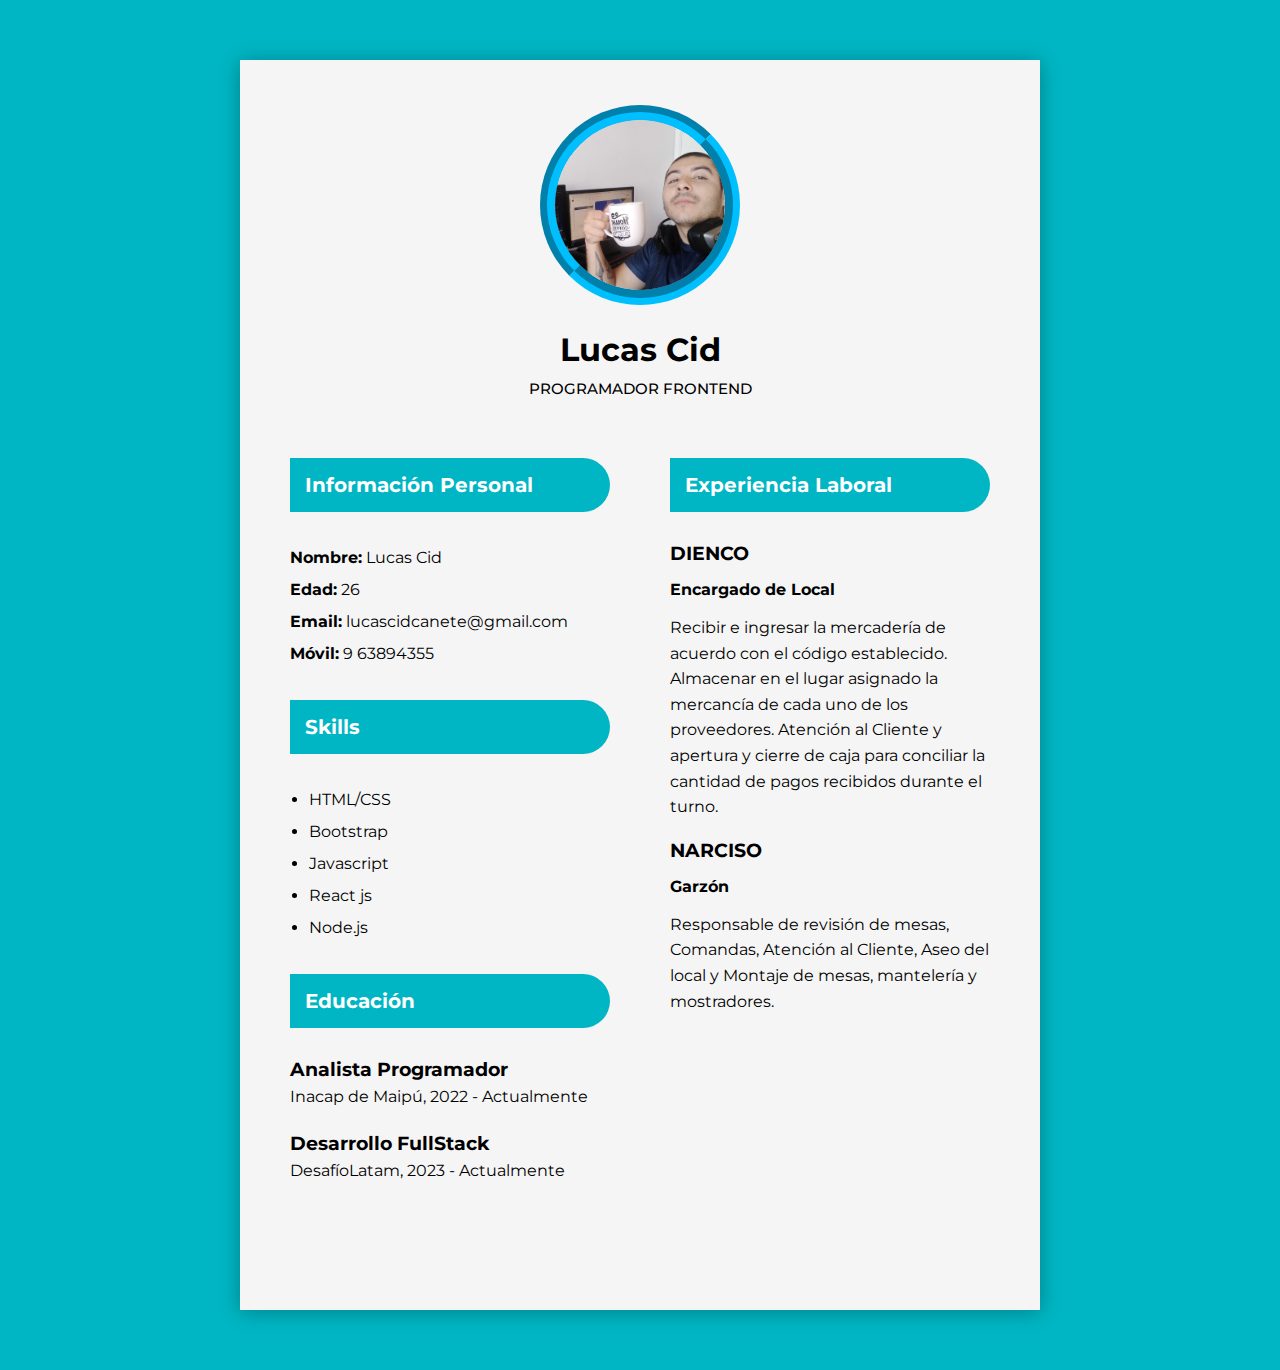
<file: CV/index.html>
<!DOCTYPE html>
<html lang="en">
<head>
    <meta charset="UTF-8"> 
    <meta http-equiv="X-UA-Compatible" content="IE=edge">
    <meta name="viewport" content="width=device-width, initial-scale=1.0">
    <title>Currículum Lucas Cid</title>
    <link href="https://fonts.googleapis.com/css2?family=Montserrat:wght@400;500&display=swap" rel="stylesheet">
    <link rel="stylesheet" href="estilos.css">
</head>
<body>    
    <div class="container">
      <div class="header">
        <div class="img-area">
            <img src="/CV/yo.jpg" alt="">
        </div>
        <h1>Lucas Cid</h1>
        <h3>Programador FrontEnd</h3>
      </div>

      <div class="main">
        <div class="left">
          <h2>Información Personal</h2>
          <p><strong>Nombre:</strong> Lucas Cid</p>
          <p><strong>Edad:</strong> 26</p>
          <p><strong>Email:</strong> lucascidcanete@gmail.com</p>
          <p><strong>Móvil:</strong> 9 63894355</p>
          <h2>Skills</h2>
          <ul>
            <li>HTML/CSS</li>
            <li>Bootstrap</li>
            <li>Javascript</li>
            <li>React js</li>
            <li>Node.js</li>
          </ul>
          <h2>Educación</h2>
          <h3>Analista Programador</h3>
          <p>Inacap de Maipú, 2022 - Actualmente</p> <br>
          <h3>Desarrollo FullStack</h3>
          <p>DesafíoLatam, 2023 - Actualmente</p>
        </div>
        
        <div class="right">
          <h2>Experiencia Laboral</h2>
          <h3>DIENCO</h3>
          <h4 style="margin-bottom: 1rem;">Encargado de Local</h5>
          <p style="line-height:1.6;">Recibir e ingresar la mercadería de
            acuerdo con el código establecido.
            Almacenar en el lugar asignado la
            mercancía de cada uno de los
            proveedores. Atención al Cliente y apertura y
            cierre de caja para conciliar la
            cantidad de pagos recibidos
            durante el turno.
            
            </p> <br>
          
            <h3>NARCISO</h3>
            <h4 style="margin-bottom: 1rem;">Garzón</h5>
            <p style="line-height:1.6;">Responsable de revisión de mesas, Comandas, Atención al Cliente, Aseo del local y Montaje de mesas, mantelería y mostradores. 
              </p>
          </ul>
        </div>
      </div>
    </div> 

</body>
</html>
</file>
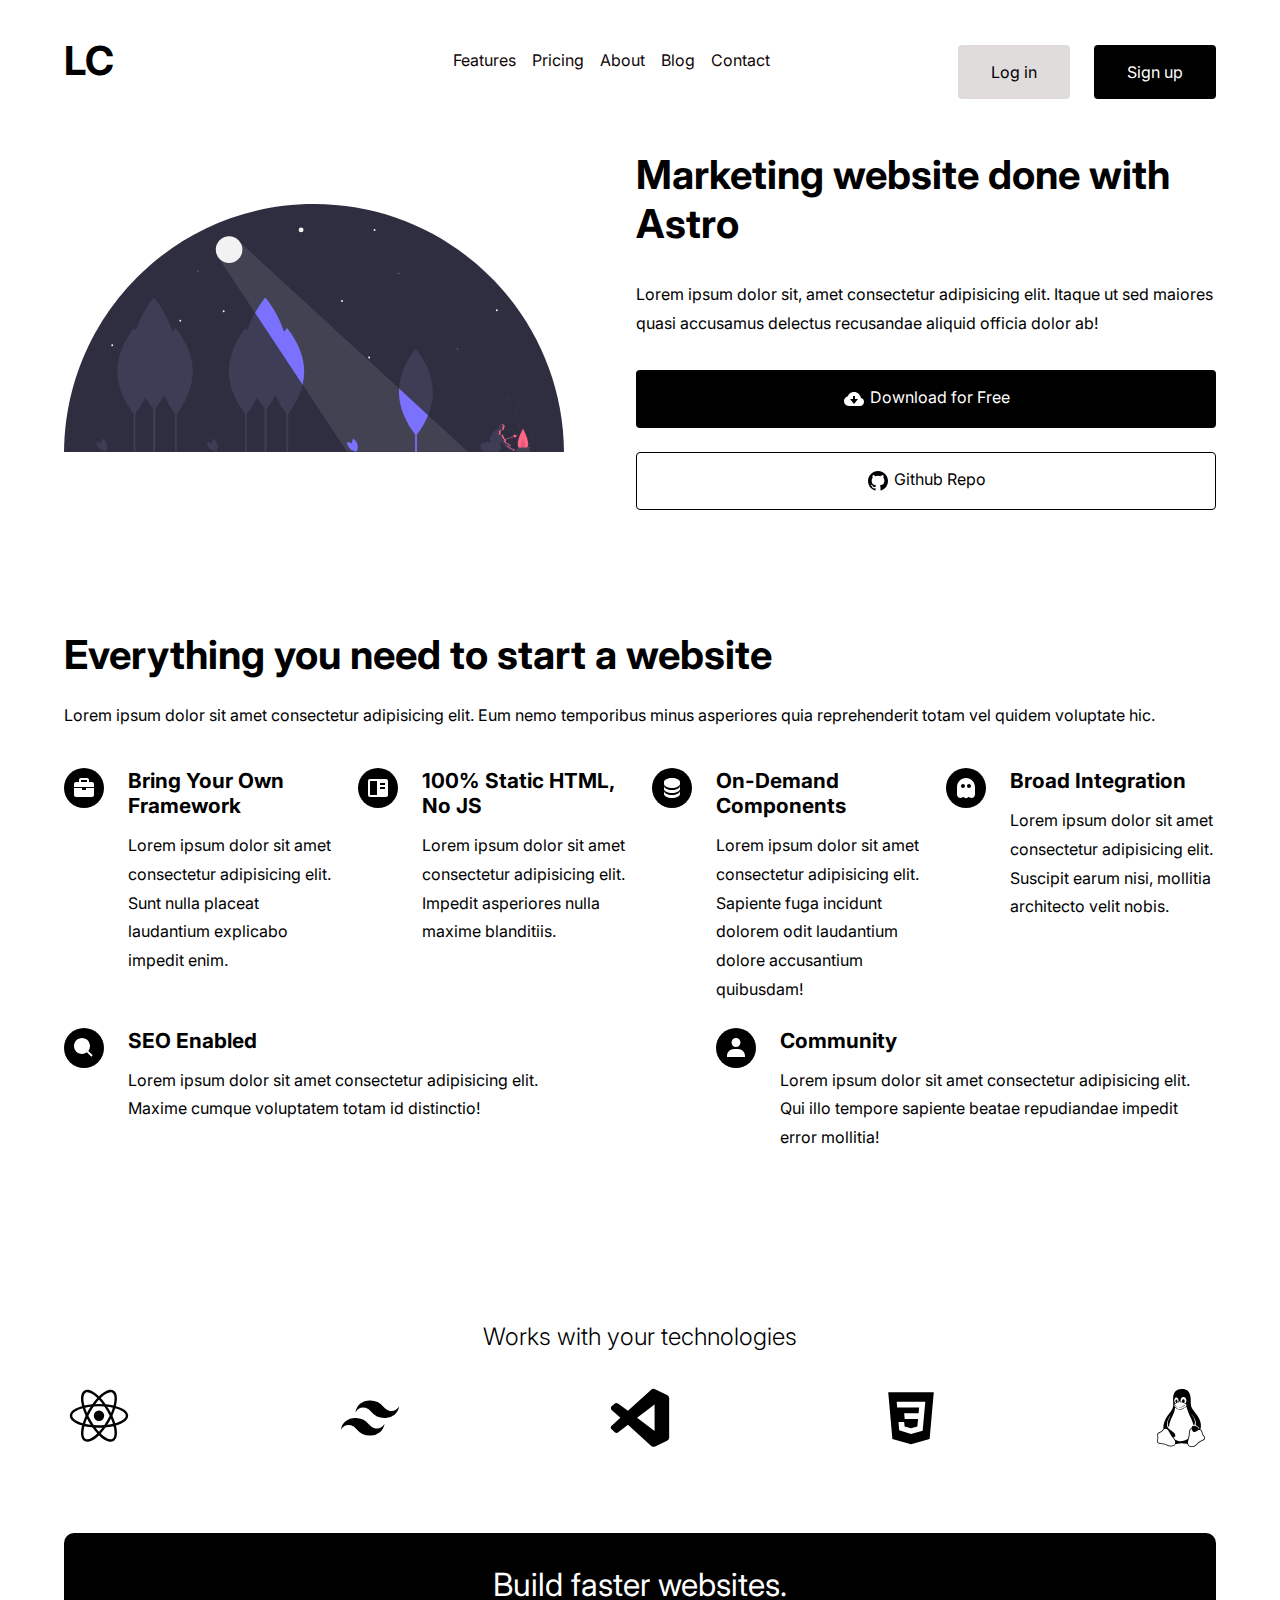
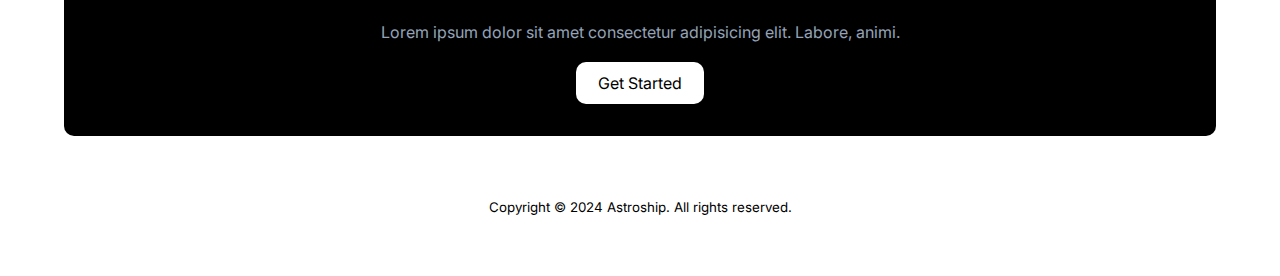
<file: proyectos/astro-web/index.html>
<!DOCTYPE html>
<html lang="es">
<head>
    <meta charset="UTF-8">
    <meta name="viewport" content="width=device-width, initial-scale=1.0">
    <title>Astro Website</title>
    <link rel="stylesheet" href="./estilos.css">
    <link rel="preconnect" href="https://fonts.googleapis.com">
    <link rel="preconnect" href="https://fonts.gstatic.com" crossorigin>
    <link href="https://fonts.googleapis.com/css2?family=Inter:wght@100..900&display=swap" rel="stylesheet">
</head>
<body>

    <header class="hero">

        <nav class="nav container">

            <figure class="nav__logo">
                <!-- <img src="./assets/logo.svg" class="nav__img"> -->
                <h1 style="font-size: 2.5rem;">LC</h1>
            </figure>

            <section class="nav__menu">

                <ul class="nav__links">

                    <li class="nav__list">
                        <a href="#" class="nav__link">Features</a>
                    </li>

                    <li class="nav__list">
                        <a href="#" class="nav__link">Pricing</a>
                    </li>

                    <li class="nav__list">
                        <a href="#" class="nav__link">About</a>
                    </li>

                    <li class="nav__list">
                        <a href="#" class="nav__link">Blog</a>
                    </li>

                    <li class="nav__list">
                        <a href="#" class="nav__link">Contact</a>
                    </li>

                </ul>

                <div class="nav__buttons">

                    <a href="#" class="btn">Log in</a>

                    <a href="#" class="btn btn--black">Sign up</a>

                </div>

            </section>

            <label for="menu" class="nav__label">
                <input type="checkbox" id="menu">
            </label>

        </nav>

        <section class="hero__main container">

            <figure class="hero__figure">
                <img src="./assets/moon.svg" class="hero__img">
            </figure>


            <article class="hero__content">

                <h1 class="hero__title">
                    Marketing website done with Astro
                </h1>

                <p class="hero__paragraph">
                    Lorem ipsum dolor sit, amet consectetur adipisicing elit. Itaque ut sed maiores quasi accusamus delectus recusandae aliquid officia dolor ab!
                </p>

                <div class="hero__buttons">

                    <a href="#" class="btn btn--black">
                        <img src="./assets/download-icon.svg" class="hero__icon">
                        Download for Free
                    </a>

                    <a href="#" class="btn btn--white">
                        <img src="./assets/github.svg" class="hero__icon">
                        Github Repo
                    </a>

                </div>

            </article>
        </section>

    </header>


    <main class="main">

        <section class="about container">

            <h2 class="about__title">Everything you need to start a website
            </h2>
            <p class="about__paragraph">Lorem ipsum dolor sit amet consectetur adipisicing elit. Eum nemo temporibus minus asperiores quia reprehenderit totam vel quidem voluptate hic.</p>

            <section class="cards">

                <article class="cards__article">

                    <figure class="cards__figure">
                        <img src="./assets/briefcase.svg" class="cards__img">
                    </figure>

                    <div class="cards__text">

                        <h3 class="cards__title">Bring Your Own Framework
                        </h3>

                        <p class="cards__paragraph">
                            Lorem ipsum dolor sit amet consectetur adipisicing elit. Sunt nulla placeat laudantium explicabo impedit enim.
                        </p>

                    </div>

                </article>

                <article class="cards__article">

                    <figure class="cards__figure">
                        <img src="./assets/windows.svg" class="cards__img">
                    </figure>

                    <div class="cards__text">

                        <h3 class="cards__title">100% Static HTML, No JS
                        </h3>

                        <p class="cards__paragraph">
                            Lorem ipsum dolor sit amet consectetur adipisicing elit. Impedit asperiores nulla maxime blanditiis.
                        </p>

                    </div>
                    
                </article>

                <article class="cards__article">
                    <figure class="cards__figure">
                        <img src="./assets/data.svg" class="cards__img">
                    </figure>
                    <div class="cards__text">

                        <h3 class="cards__title">
                            On-Demand Components
                        </h3>

                        <p class="cards__paragraph">
                            Lorem ipsum dolor sit amet consectetur adipisicing elit. Sapiente fuga incidunt dolorem odit laudantium dolore accusantium quibusdam!
                        </p>
                    </div>
                </article>

                <article class="cards__article">

                    <figure class="cards__figure">
                        <img src="./assets/ghost.svg" class="cards__img">
                    </figure>

                    <div class="cards__text">
                        <h3 class="cards__title">Broad Integration
                        </h3>
                        <p class="cards__paragraph">Lorem ipsum dolor sit amet consectetur adipisicing elit. Suscipit earum nisi, mollitia architecto velit nobis.
                        </p>
                    </div>

                </article>

                <article class="cards__article">

                    <figure class="cards__figure">
                        <img src="./assets/search.svg" class="cards__img">
                    </figure>

                    <div class="cards__text">
                        <h3 class="cards__title">SEO Enabled
                        </h3>
                        <p class="cards__paragraph">Lorem ipsum dolor sit amet consectetur adipisicing elit. Maxime cumque voluptatem totam id distinctio!
                        </p>
                    </div>

                </article>

                <article class="cards__article">

                    <figure class="cards__figure">
                        <img src="./assets/avatar.svg" class="cards__img">
                    </figure>

                    <div class="cards__text">
                        <h3 class="cards__title">Community
                        </h3>
                        <p class="cards__paragraph">Lorem ipsum dolor sit amet consectetur adipisicing elit. Qui illo tempore sapiente beatae repudiandae impedit error mollitia!
                        </p>
                    </div>

                </article>

            </section>

        </section>

        <section class="technology container">
            <h3 class="technology__title">Works with your technologies
            </h3>

            <div class="technology__container">

                <img src="./assets/react.svg" class="technology__img">

                <img src="./assets/tailwind.svg" class="technology__img">

                <img src="./assets/vscode.svg" class="technology__img">

                <img src="./assets/css.svg" class="technology__img">

                <img src="./assets/linux.svg" class="technology__img">

            </div>
        </section>

        <section class="cta container">
            
            <h2 class="cta__title">Build faster websites.
            </h2>

            <p class="cta__paragraph">Lorem ipsum dolor sit amet consectetur adipisicing elit. Labore, animi.

            </p>

            <a href="#" class="cta__btn">Get Started</a>

        </section>

    </main>

    <footer class="footer">
        <small class="footer__title">Copyright © 2024 Astroship. All rights reserved. </small>
    </footer>
    
</body>
</html>
</file>
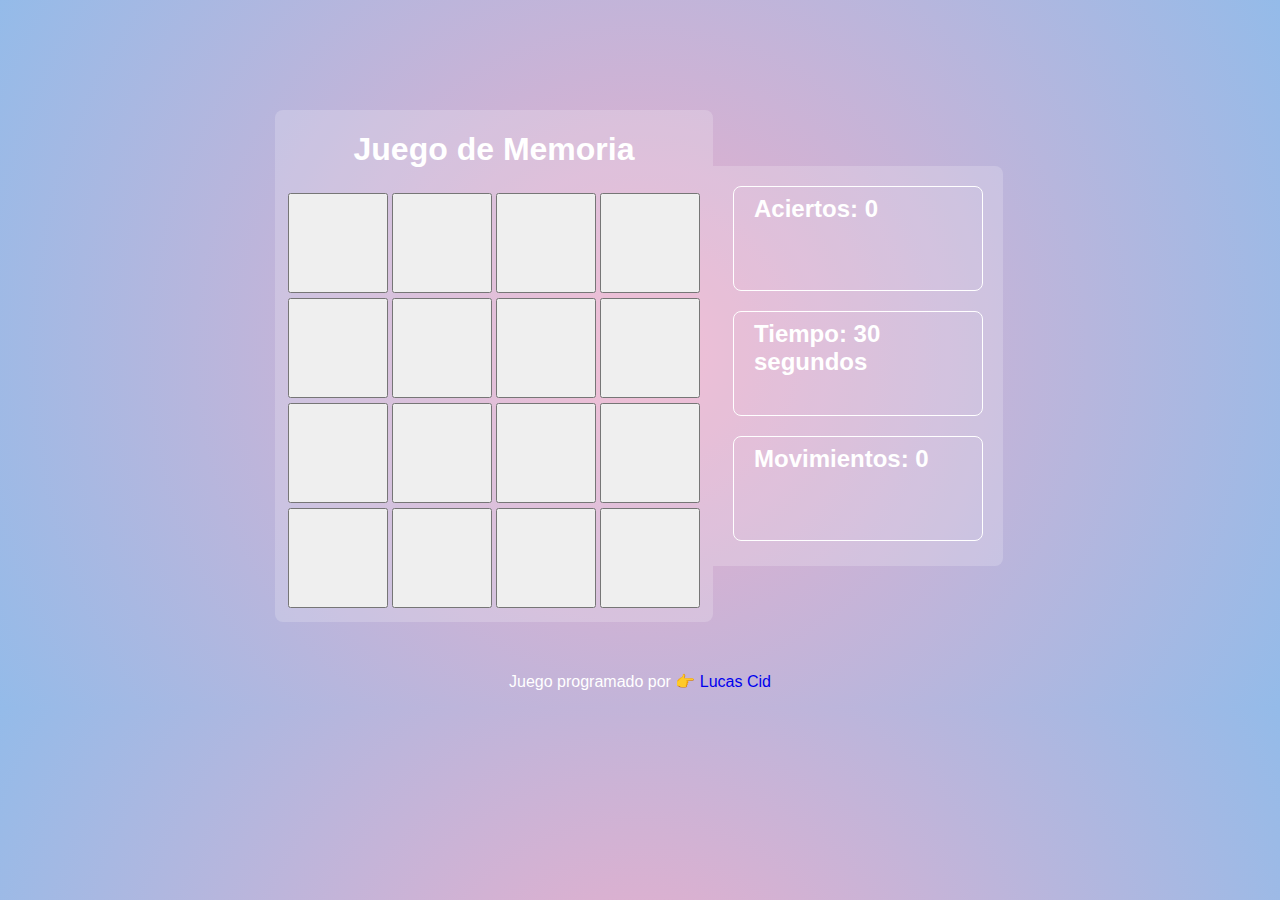
<file: proyectos/juego-basico/index.html>
<!DOCTYPE html>
<html lang="en">
<head>
    <meta charset="UTF-8">
    <meta http-equiv="X-UA-Compatible" content="IE=edge">
    <meta name="viewport" content="width=device-width, initial-scale=1.0">
    <title>Juego de Memoria</title>
    <link rel="stylesheet" href="styles.css">
</head>
<body>
    <main>
        <section class="section1">
            <h1>Juego de Memoria</h1>
            <table>
                <tr>
                    <td><button id="0" onclick="destapar(0)"></button></td>
                    <td><button id="1" onclick="destapar(1)"></button></td>
                    <td><button id="2" onclick="destapar(2)"></button></td>
                    <td><button id="3" onclick="destapar(3)"></button></td>
                </tr>
                <tr>
                    <td><button id="4" onclick="destapar(4)"></button></td>
                    <td><button id="5" onclick="destapar(5)"></button></td>
                    <td><button id="6" onclick="destapar(6)"></button></td>
                    <td><button id="7" onclick="destapar(7)"></button></td>
                </tr>
                <tr>
                 <td><button id="8" onclick="destapar(8)"></button></td>
                    <td><button id="9" onclick="destapar(9)"></button></td>
                    <td><button id="10" onclick="destapar(10)"></button></td>
                    <td><button id="11" onclick="destapar(11)"></button></td>
                </tr>
                <tr>
                    <td><button id="12"onclick="destapar(12)"></button></td>
                    <td><button id="13"onclick="destapar(13)"></button></td>
                    <td><button id="14"onclick="destapar(14)"></button></td>
                    <td><button id="15"onclick="destapar(15)"></button></td>
                </tr>
            </table>
        </section>
        <section class="section2">
            <h2 id="aciertos" class="estadisticas">Aciertos: 0</h2>
            <h2 id="t-restante" class="estadisticas">Tiempo: 30 segundos</h2>
            <h2 id="movimientos" class="estadisticas">Movimientos: 0</h2>
        </section>
    </main>
    <footer>
        <p>Juego programado por 👉 <a href="colocarunenlaceamiportafoliopues">Lucas Cid</a></p>
    </footer>

    <script src="main.js"></script>
</body>
</html>
</file>
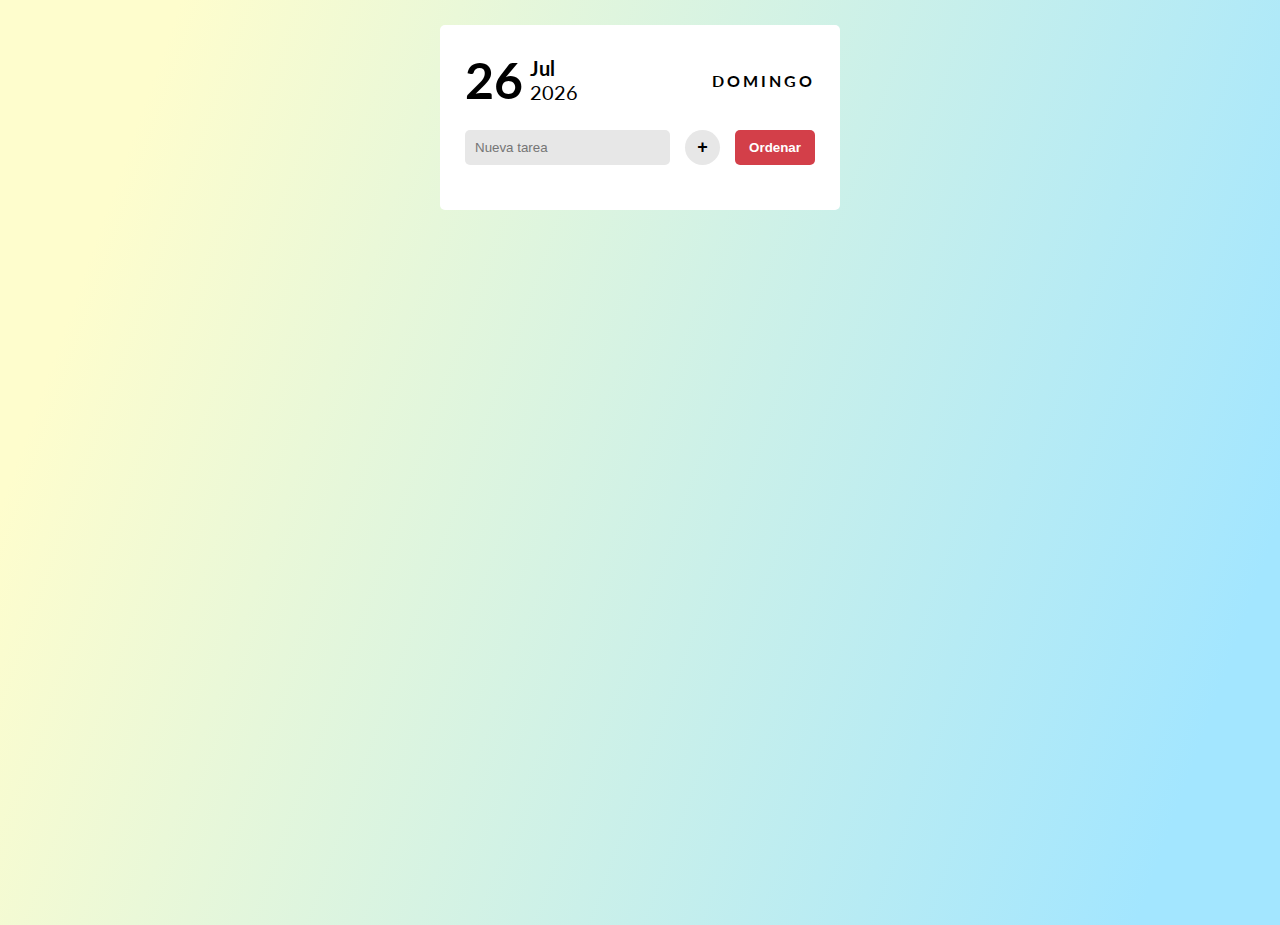
<file: proyectos/lista-tareas/index.html>
<!DOCTYPE html>
<html lang="en">
<head>
    <meta charset="UTF-8">
    <meta http-equiv="X-UA-Compatible" content="IE=edge">
    <meta name="viewport" content="width=device-width, initial-scale=1.0">
    <title>Lista de tareas</title>
    <link href="https://fonts.googleapis.com/css2?family=Lato:wght@100;400;900&display=swap" rel="stylesheet">
    <link rel="stylesheet" href="styles.css">
    <script src="script.js" type="text/javascript" defer></script>
</head>
<body>
    <div class="list roundBorder">
        <div class="date">
            <div class="dateRight">
                <div id="dateNumber"></div>
                <div>
                    <div id="dateMonth"></div>
                    <div id="dateYear"></div>
                </div>
            </div>
            <div id="dateText"></div>
        </div>
        <form onsubmit="addNewTask(event)" >
            <input type="text" name="taskText" autocomplete="off" placeholder="Nueva tarea" class="roundBorder">
            <button type="submit" class="addTaskButton">+</button>
            <button type="button" class="orderButton roundBorder" onclick="renderOrderedTasks()">Ordenar</button>
        </form>
        <div id="tasksContainer"></div>
    </div>
</body>
</html>
</file>
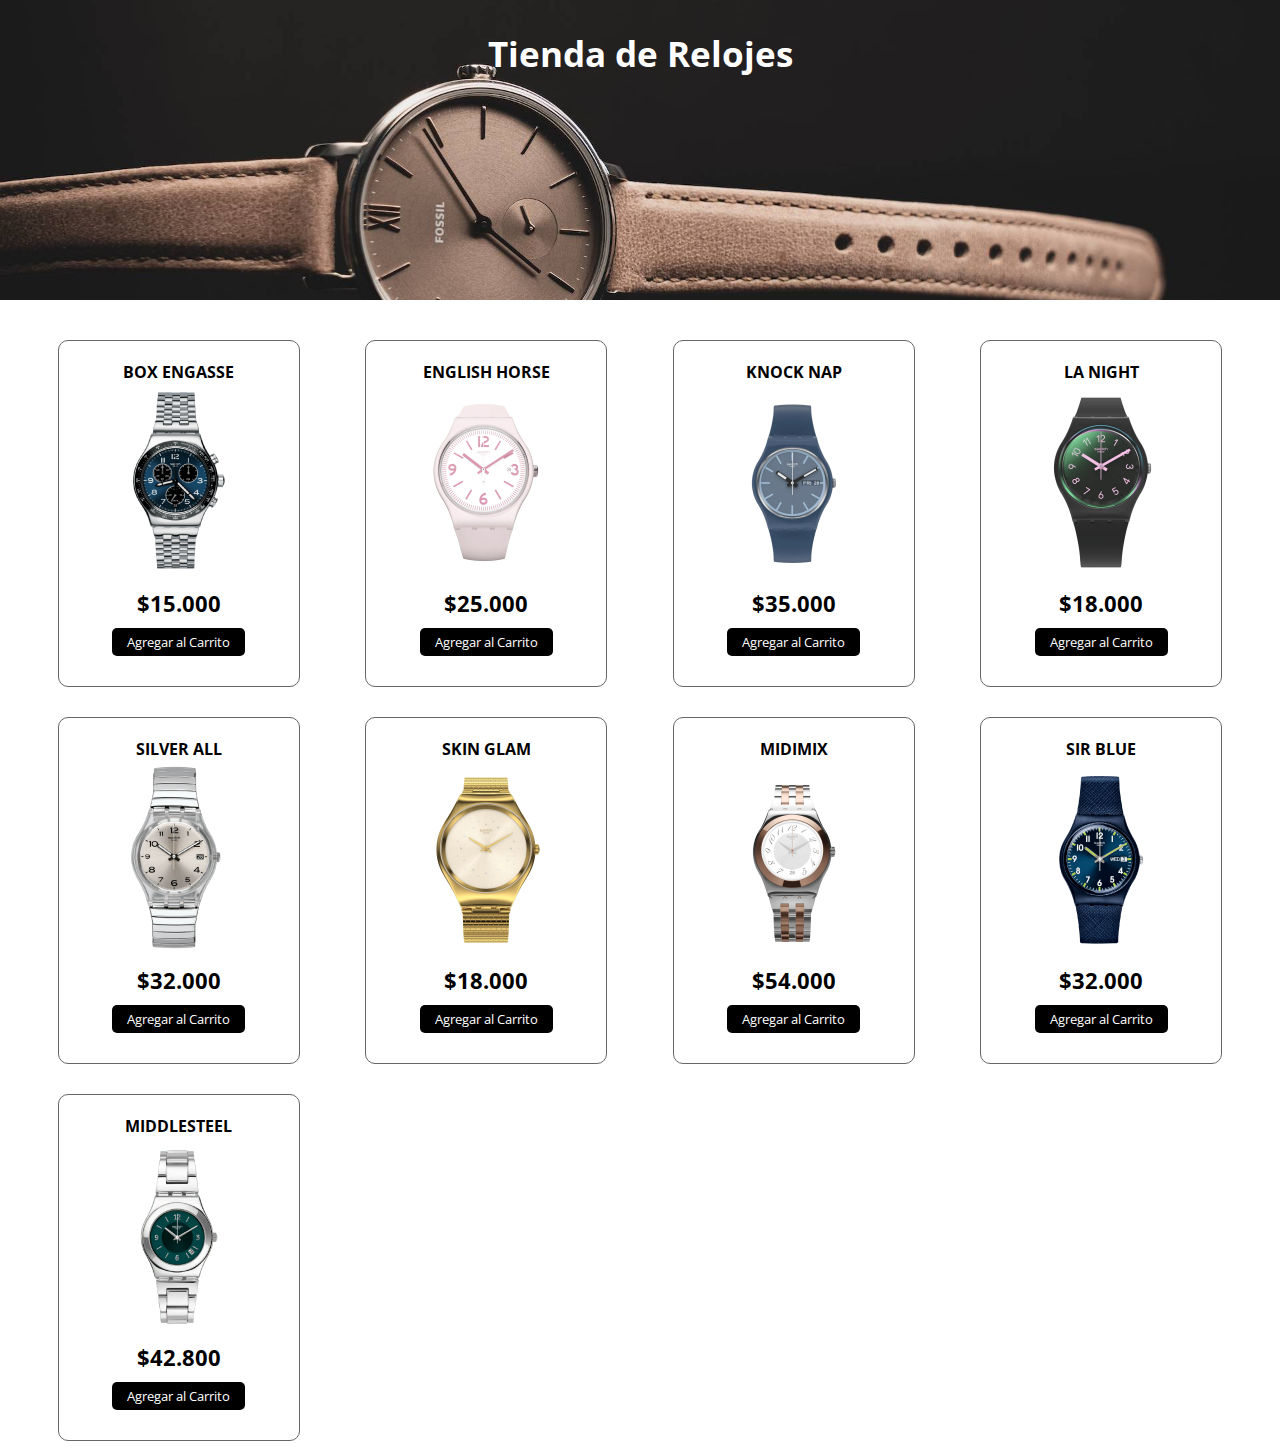
<file: proyectos/relojes-carritocompras/index.html>
<!DOCTYPE html>
<html lang="es">
<head>
    <meta charset="UTF-8">
    <meta http-equiv="X-UA-Compatible" content="IE=edge">
    <meta name="viewport" content="width=device-width, initial-scale=1.0">
    <link rel="stylesheet" href="https://cdnjs.cloudflare.com/ajax/libs/font-awesome/6.2.1/css/all.min.css" integrity="sha512-MV7K8+y+gLIBoVD59lQIYicR65iaqukzvf/nwasF0nqhPay5w/9lJmVM2hMDcnK1OnMGCdVK+iQrJ7lzPJQd1w==" crossorigin="anonymous" referrerpolicy="no-referrer" />
    <link rel="stylesheet" href="estilo.css">
    <script src="app.js" async></script>
    <title>Tienda de Relojes JS </title>
</head>
<body>
    <header>
        <h1>Tienda de Relojes</h1>
    </header>
    <section class="contenedor">
        <!-- Contenedor de elementos -->
        <div class="contenedor-items">
            <div class="item">
                <span class="titulo-item">Box Engasse</span>
                <img src="img/boxengasse.png" alt="" class="img-item">
                <span class="precio-item">$15.000</span>
                <button class="boton-item">Agregar al Carrito</button>
            </div>
            <div class="item">
                <span class="titulo-item">English Horse</span>
                <img src="img/englishrose.png" alt="" class="img-item">
                <span class="precio-item">$25.000</span>
                <button class="boton-item">Agregar al Carrito</button>
            </div>
            <div class="item">
                <span class="titulo-item">Knock Nap</span>
                <img src="img/knocknap.png" alt="" class="img-item">
                <span class="precio-item">$35.000</span>
                <button class="boton-item">Agregar al Carrito</button>
            </div>
            <div class="item">
                <span class="titulo-item">La Night</span>
                <img src="img/lanight.png" alt="" class="img-item">
                <span class="precio-item">$18.000</span>
                <button class="boton-item">Agregar al Carrito</button>
            </div>
            <div class="item">
                <span class="titulo-item">Silver All</span>
                <img src="img/silverall.png" alt="" class="img-item">
                <span class="precio-item">$32.000</span>
                <button class="boton-item">Agregar al Carrito</button>
            </div>
            <div class="item">
                <span class="titulo-item">Skin Glam</span>
                <img src="img/skinglam.png" alt="" class="img-item">
                <span class="precio-item">$18.000</span>
                <button class="boton-item">Agregar al Carrito</button>
            </div>
            <div class="item">
                <span class="titulo-item">Midimix</span>
                <img src="img/midimix.png" alt="" class="img-item">
                <span class="precio-item">$54.000</span>
                <button class="boton-item">Agregar al Carrito</button>
            </div>
            <div class="item">
                <span class="titulo-item">Sir Blue</span>
                <img src="img/sirblue.png" alt="" class="img-item">
                <span class="precio-item">$32.000</span>
                <button class="boton-item">Agregar al Carrito</button>
            </div>
            <div class="item">
                <span class="titulo-item">Middlesteel</span>
                <img src="img/middlesteel.png" alt="" class="img-item">
                <span class="precio-item">$42.800</span>
                <button class="boton-item">Agregar al Carrito</button>
            </div>
        </div>
        <!-- Carrito de Compras -->
        <div class="carrito" id="carrito">
            <div class="header-carrito">
                <h2>Tu Carrito</h2>
            </div>

            <div class="carrito-items">
                <!-- 
                <div class="carrito-item">
                    <img src="img/boxengasse.png" width="80px" alt="">
                    <div class="carrito-item-detalles">
                        <span class="carrito-item-titulo">Box Engasse</span>
                        <div class="selector-cantidad">
                            <i class="fa-solid fa-minus restar-cantidad"></i>
                            <input type="text" value="1" class="carrito-item-cantidad" disabled>
                            <i class="fa-solid fa-plus sumar-cantidad"></i>
                        </div>
                        <span class="carrito-item-precio">$15.000,00</span>
                    </div>
                   <span class="btn-eliminar">
                        <i class="fa-solid fa-trash"></i>
                   </span>
                </div>
                <div class="carrito-item">
                    <img src="img/skinglam.png" width="80px" alt="">
                    <div class="carrito-item-detalles">
                        <span class="carrito-item-titulo">Skin Glam</span>
                        <div class="selector-cantidad">
                            <i class="fa-solid fa-minus restar-cantidad"></i>
                            <input type="text" value="3" class="carrito-item-cantidad" disabled>
                            <i class="fa-solid fa-plus sumar-cantidad"></i>
                        </div>
                        <span class="carrito-item-precio">$18.000,00</span>
                    </div>
                   <button class="btn-eliminar">
                        <i class="fa-solid fa-trash"></i>
                   </button>
                </div>
                 -->
            </div>
            <div class="carrito-total">
                <div class="fila">
                    <strong>Tu Total</strong>
                    <span class="carrito-precio-total">
                        $120.000,00
                    </span>
                </div>
                <button class="btn-pagar">Pagar <i class="fa-solid fa-bag-shopping"></i> </button>
            </div>
        </div>
    </section>
</body>
</html>
</file>
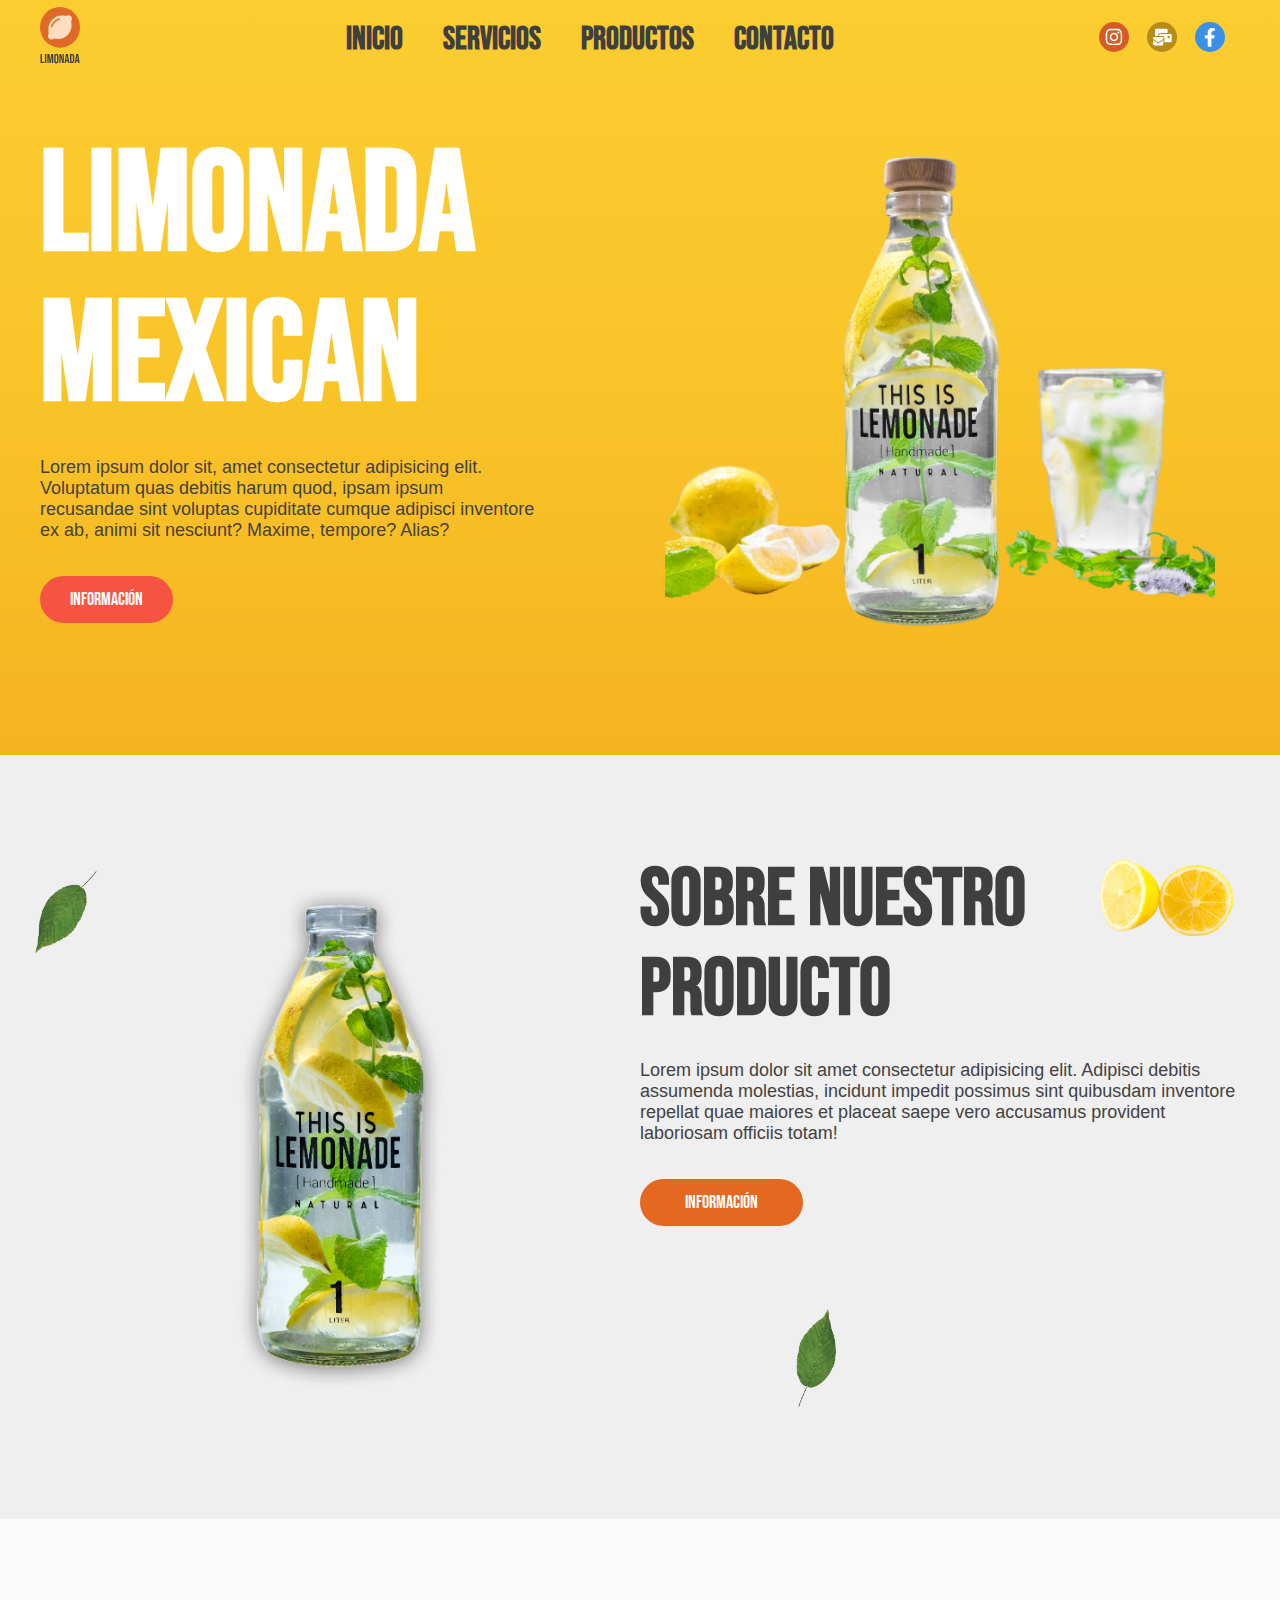
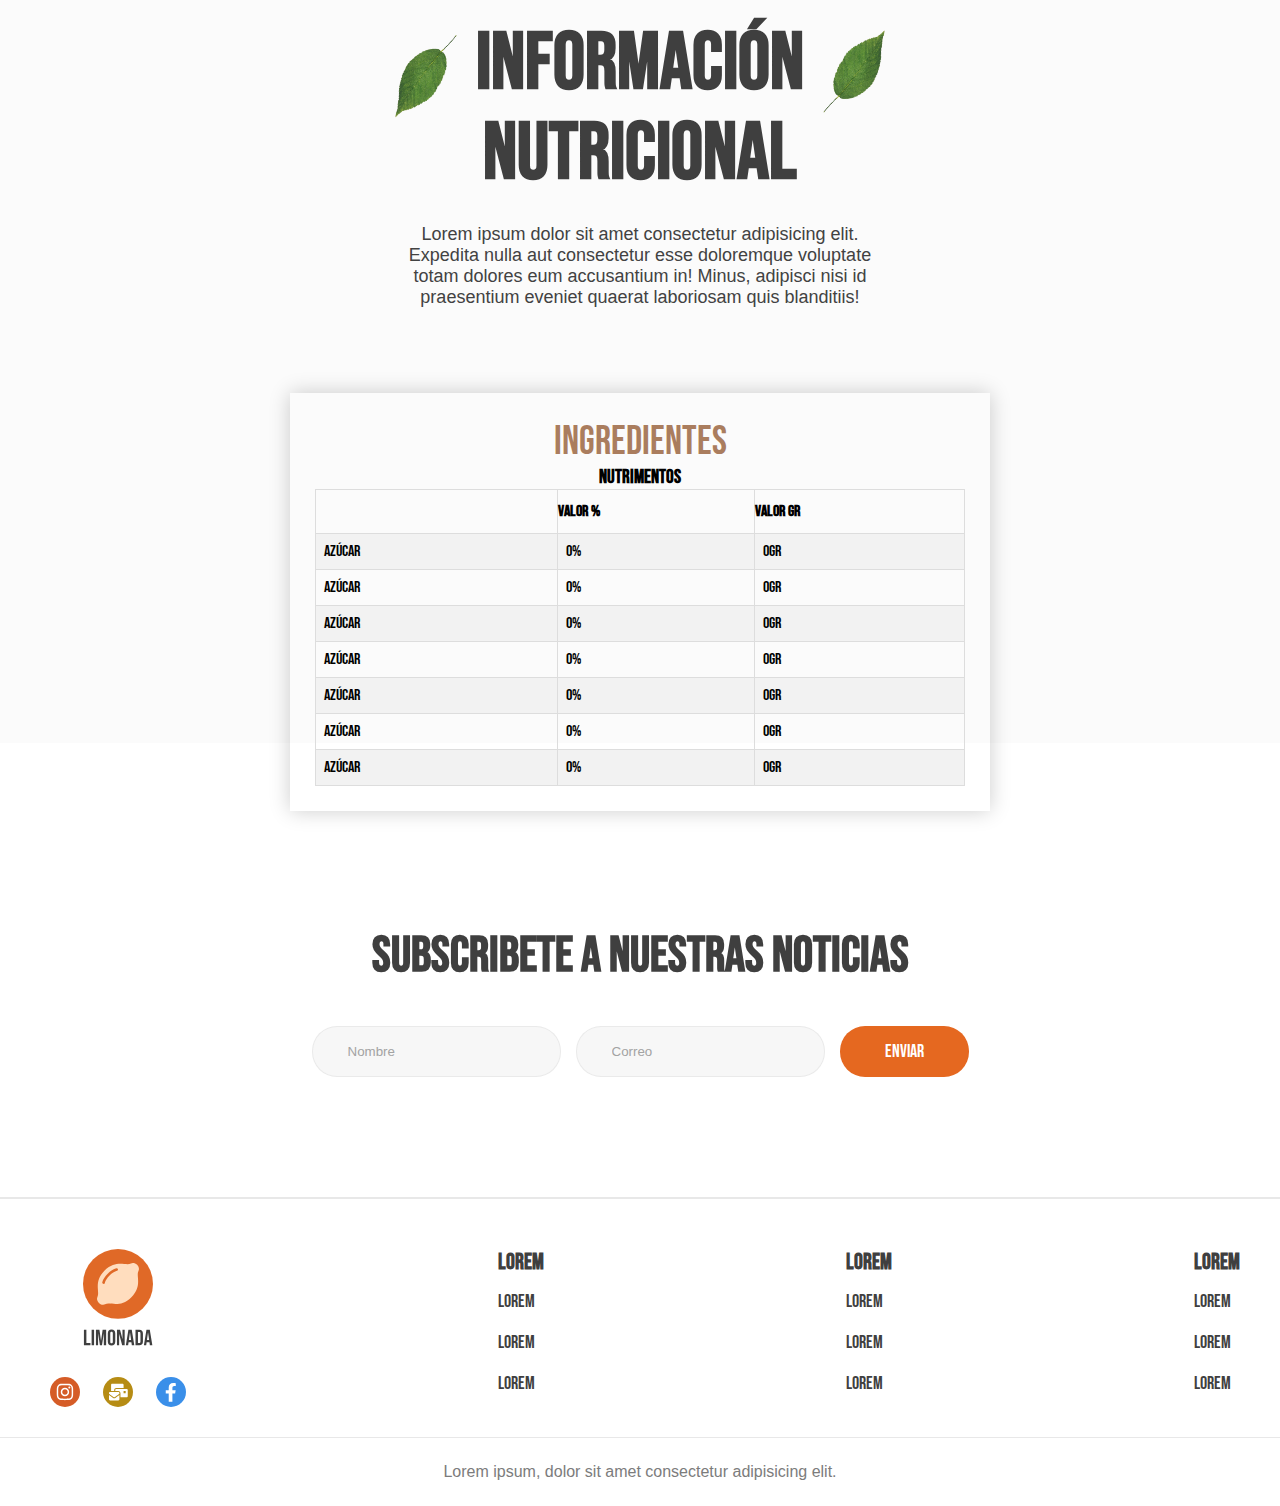
<file: indexlemonade.html>
<!DOCTYPE html>
<html lang="en">
<head>
    <meta charset="UTF-8">
    <meta name="viewport" content="width=device-width, initial-scale=1.0">
    <title>Document</title>
    <link rel="stylesheet" href="/styleslemonade.css">
</head>
<body>

    <header class="header">

        <div class="menu container">
            <a href="#" class="logo"><img src="./imglemonade/logo.svg" alt=""></a>
            <input type="checkbox" id="menu"/>
            <label for="menu">
                <img src="./imglemonade/menu.svg" class="menu-icono" alt="">
            </label>
            <nav class="navbar">
                <ul>
                    <li><a href="#">Inicio</a></li>
                    <li><a href="#">Servicios</a></li>
                    <li><a href="#">Productos</a></li>
                    <li><a href="#">Contacto</a></li>
                </ul>
            </nav>
            <div class="socials-1">
                <a href="#"><img src="./imglemonade/r1.svg" alt=""></a>
                <a href="#"><img src="./imglemonade/r2.svg" alt=""></a>
                <a href="#"><img src="./imglemonade/r3.svg" alt=""></a>
            </div>
        </div>

        <div class="header-content container">
            <div class="header-txt">
                <h1>Limonada Mexican</h1>
                <p>
                    Lorem ipsum dolor sit, amet consectetur adipisicing elit. Voluptatum quas debitis harum quod, ipsam ipsum recusandae sint voluptas cupiditate cumque adipisci inventore ex ab, animi sit nesciunt? Maxime, tempore? Alias?
                </p>
                <a href="#" class="btn-1">información</a>
            </div>
            <div class="header-img">
                <img src="./imglemonade/header.png" alt="">
            </div>
        </div>

    </header>

    <section class="about">

        <div class="about-content container">

            <img class="ab1" src="./imglemonade/ab1.png" alt="">
            <img class="ab2" src="./imglemonade/ab1.png" alt="">
            <img class="ab3" src="./imglemonade/ab2.png" alt="">

            <div class="about-img">
                <img src="./imglemonade/glass.png" alt="">
            </div>

            <div class="about-txt">
                <h2>Sobre nuestro producto</h2>
                <p>
                    Lorem ipsum dolor sit amet consectetur adipisicing elit. Adipisci debitis assumenda molestias, incidunt impedit possimus sint quibusdam inventore repellat quae maiores et placeat saepe vero accusamus provident laboriosam officiis totam!
                </p>
                <a href="#" class="btn-2">información</a>
            </div>

        </div>

    </section>

    <section class="information">

        <div class="information-content container">

            <img class="in1" src="./imglemonade/ab1.png" alt="">
            <img class="in2" src="./imglemonade/ab1.png" alt="">
            <!-- <img class="in3" src="./img/ab2.png" alt=""> -->

            <h2>Información nutricional</h2>
            <p>
                Lorem ipsum dolor sit amet consectetur adipisicing elit. Expedita nulla aut consectetur esse doloremque voluptate totam dolores eum accusantium in! Minus, adipisci nisi id praesentium eveniet quaerat laboriosam quis blanditiis!
            </p>
        </div>
    </section>

    <main class="contact container">

        <div class="contact-table">
            <span>Ingredientes</span>
            <h3>Nutrimentos</h3>

            <table class="ingredients">

                <tr>
                    <th></th>
                    <th>Valor %</th>
                    <th>Valor gr</th>
                </tr>
                <tr>
                    <td>Azúcar</td>
                    <td>0%</td>
                    <td>0gr</td>
                </tr>
                <tr>
                    <td>Azúcar</td>
                    <td>0%</td>
                    <td>0gr</td>
                </tr>
                <tr>
                    <td>Azúcar</td>
                    <td>0%</td>
                    <td>0gr</td>
                </tr>
                <tr>
                    <td>Azúcar</td>
                    <td>0%</td>
                    <td>0gr</td>
                </tr>
                <tr>
                    <td>Azúcar</td>
                    <td>0%</td>
                    <td>0gr</td>
                </tr>
                <tr>
                    <td>Azúcar</td>
                    <td>0%</td>
                    <td>0gr</td>
                </tr>
                <tr>
                    <td>Azúcar</td>
                    <td>0%</td>
                    <td>0gr</td>
                </tr>

            </table>
        </div>

        <div class="form-content">

            <h2>Subscribete a nuestras noticias</h2>
            <form action="" method="">
                <input class="campo" type="text" name="name" placeholder="Nombre">
                <input class="campo" type="email" name="email" placeholder="Correo">
                <input class="btn-2" type="submit" value="enviar">

                
            </form>
        </div>
    </main>

    <footer class="footer">

        <div class="container">
            <div class="footer-links">
                <div class="link-img">
                    <img src="./imglemonade/logo.svg" alt="">
                    <div class="socials-2">
                        <a href="#"><img src="./imglemonade/r1.svg" alt=""></a>
                        <a href="#"><img src="./imglemonade/r2.svg" alt=""></a>
                        <a href="#"><img src="./imglemonade/r3.svg" alt=""></a>
                    </div>
                </div>

                <div class="link">
                    <h3>Lorem</h3>
                    <ul>
                        <li><a href="#">Lorem</a></li>
                        <li><a href="#">Lorem</a></li>
                        <li><a href="#">Lorem</a></li>
                    </ul>
                </div>
                <div class="link">
                    <h3>Lorem</h3>
                    <ul>
                        <li><a href="#">Lorem</a></li>
                        <li><a href="#">Lorem</a></li>
                        <li><a href="#">Lorem</a></li>
                    </ul>
                </div>
                <div class="link">
                    <h3>Lorem</h3>
                    <ul>
                        <li><a href="#">Lorem</a></li>
                        <li><a href="#">Lorem</a></li>
                        <li><a href="#">Lorem</a></li>
                    </ul>
                </div>

            </div>
        </div>
        <div class="footer-copy">
            <p>
                Lorem ipsum, dolor sit amet consectetur adipisicing elit.
            </p>
        </div>
    </footer>
    
</body>
</html>
</file>
<file: CV/estilos.css>
* {
	box-sizing: border-box;
	margin: 0;
	padding: 0;
	font-family: 'Montserrat', sans-serif;
}
body {
	background: #00b6c4;
}
.container {
	background: #f5f5f5;
	max-width: 800px;
	margin: 60px auto;
	height: 1250px;
	padding: 20px;
	box-shadow: 0 2px 20px rgba(0, 0, 0, 0.3);
}
.header {
	text-align: center;
}
.header h1 {
	margin-bottom: 10px;
}
.header h3 {
	text-transform: uppercase;
	font-size: 15px;
	font-weight: 500;
}
.img-area {
	width: 200px;
	height: 200px;
	border-radius: 50%;
	overflow: hidden;
	margin: 25px auto;
	border: 15px groove deepskyblue;
}
.img-area img {
	width: 100%;
}
.main {
	display: flex;
	flex-wrap: wrap;
}
.left {
	flex: 1;
	padding: 30px;
}
.left p {
	line-height: 2;
}
.left ul li {
	line-height: 2;
	margin-left: 1.2rem;
}
h2 {
	background: #00b6c4;
	padding: 15px;
	color: #fff;
	margin: 30px 0;
	font-size: 20px;
	border-radius: 0 50px 50px 0;
}
.right {
	flex: 1;
	padding: 30px;
}
.right h3 {
	margin-bottom: 15px;
}
.right p {
	line-height: 2.9;
}
.right ul li {
	line-height: 2;
}
@media only screen and (min-width: 768px) and (max-width: 991px) {
	.container {
		width: 95%;
		height: auto;
	}
	h2 {
		font-size: 18px;
	}
}
@media screen and (max-width: 600px) {
	.main {
		flex-direction: column;
	}
	.left, .right {
		flex: none;
		width: 100%;
	}
	.container {
		width: 95%;
		height: auto;
	}
	h2 {
		font-size: 15px;
	}
}
</file>
<file: proyectos/astro-web/estilos.css>
/* Generales */
*{
    margin: 0;
    box-sizing: border-box;
}

body{
    font-family: "Inter", sans-serif;
}

.container{
    max-width: 1200px;
    width: 90%;
    margin-inline: auto;
    overflow: hidden;
}

/* Navegación */

.nav{
    height: 80px;
    display: flex;
    align-items: center;
    justify-content: space-between;

    --url-menu: url("./assets/menu.svg");
    --opacity-menu: 0;
    --transform-menu: translateY(-120%);
    --pointer-menu: none;
}

.nav:has( :checked ){
    --url-menu: url("./assets/close.svg");
    --opacity-menu: 1;
    --transform-menu: translate(0); 
    --pointer-menu: unset;
}

.nav__logo{
    width: 40%;
    max-width: 160px;
}

.nav__img{
    width: 100%;
    display: block;
}

.nav__menu{
    position: absolute;
    top: 80px;
    inset-inline: 0;
    padding: 30px 5%;
    background-color: white;

    pointer-events: var(--pointer-menu);

    opacity: var(--opacity-menu);
    transform: var(--transform-menu);

    transition: .8s opacity, transform .8s;
}

.nav__links{
    list-style:none;
    padding: 0;

    display: flex;
    flex-direction: column;
    gap: 1rem;
}

.nav__link{
    color: #100606;
    text-decoration: none;
}

.nav__link:hover{
    text-decoration:underline;
}

.nav__buttons{
    display: flex;
    gap: 1.5rem;
    margin-top: 1.5rem;
}

.btn{
    text-align: center;
    padding: 1rem 2rem;
    background-color: #e0dcdc;
    text-decoration: none;
    border-radius: 4px;
    color: #000;

    min-width: max-content;
    width: 100%;
    border: 1px solid transparent;
}

.btn--black{
    background-color: black;
    color: white;
}

.btn--white{
    background-color: white;
    border-color: black;
}

.nav__label{
    display: block;
    width: 40px;
    height: 40px;

    background-image: var(--url-menu);
    background-size: contain;
    background-position: center;
    cursor: pointer;

    transition: background-image .4s;
}

[id="menu"]{
    display: none;
}


/* Hero Main */

.hero__main{
    padding: 30px 0;
    display: flex;
    flex-direction: column;
    gap: 4.5rem;
}

.hero__title{
    font-size: 2.5rem;
}

.hero__paragraph{
    margin: 2rem 0;
    line-height: 1.8;
}

.hero__buttons{
    display: flex;
    flex-wrap: wrap;
    gap: 1.5rem;
}


.hero__icon{
    vertical-align: top;
}

.hero__figure{
    max-width: 500px;
    margin: 0 auto;
}

.hero__img{
    width: 100%;
}

/* About */

.about{
    padding: 90px 0;
}

.about__title{
    font-size: 2.5rem;
}

.about__paragraph{
    margin-top: 1.5rem;
    line-height: 1.6;
}

.cards{
    margin-top: 2.5rem;
    display: flex;
    justify-content: space-between;
    flex-wrap: wrap;
    gap: 1.5rem;
}

.cards__article{
    width: 250px;
    max-width: 500px;
    flex-grow: 1;

    display: flex;
    gap: 1.5rem;
}

.cards__figure{
    width: 40px;
    height: 40px;
    background-color: #000;
    border-radius: 50%;
    display: flex;
    align-items: center;
    justify-content: center;
}

.cards__text{
    width: 50%;
    flex-grow: 1;
}

.cards__title{
    font-size: 1.3rem;
    margin-bottom: .8rem;
}

.cards__paragraph{
    line-height: 1.8;
}

/* Technology */

.technology{
    padding: 80px 0;
}

.technology__title{
    font-weight: 300;
    font-size: 1.5rem;
    text-align: center;
}

.technology__container{
    margin-top: 2rem;
    display: flex;
    align-items: center;
    justify-content: space-between;
    gap: 1rem;
}

.technology__img{
    width: 20%;
    max-width: 70px;
}

/* cta */

.cta{
    text-align: center;
    background-color: #000;
    color: white;
    border-radius: 10px;
    padding: 2rem 2.5rem;
}

.cta__title{
    font-size: 2rem;
    font-weight: 400;
}

.cta__paragraph{
    line-height: 1.8;
    margin: .9rem 0;
    color: #94a3b8;
}

.cta__btn{
    display: inline-block;
    color: black;
    background-color: white;
    text-decoration: none;
    padding: .7rem 1.4rem;
    border-radius: 10px;
}

.footer{
    padding: 60px 0;
    text-align: center;
}

@media (width > 768px) {
    .nav__logo{
        max-width: 200px;
    }

    .hero__main{
        flex-direction: row;
        align-items: center;
        justify-content: space-between;
    }
}

@media (width > 1024px) {
    .nav{
        height: 120px;

        --opacity-menu: 1;
        --transform-menu: unset;
        --pointer-menu: unset;
    }

    .nav__menu{
        position: static;
        flex-grow: 1;

        display: flex;
        align-items: center;
        justify-content: space-between;
        padding: 0;
        background-color: transparent;
    }

    .nav__links{
        margin: 0 auto;
        flex-direction: row;
        gap: 1rem;
    }

    .nav__label{
        display: none;
    }

}
</file>
<file: proyectos/juego-basico/styles.css>
body{
    background: rgb(238,174,202);
    background: radial-gradient(circle, rgba(238,174,202,1) 0%, rgba(148,187,233,1) 100%);
    font-family: sans-serif;
    color: white;
}

main{
    width: 730px;
    margin: 10px auto 50px;
    display: flex; /*con esto hacemos que ambos bloques queden juntos en horizontal en vez de vertical*/
    align-items: center;
    padding-top: 100px;
}

.section1{
    background-color: rgba(255, 255, 255, 0.2);
    padding: 0 10px 10px 10px;
    border-radius: 8px;
}

h1{
    text-align: center;
}

button{
    height: 100px;
    width: 100px;
    font-size: 40px;
    color: white;
    font-weight: bold;
}

button:hover{
    cursor: pointer;
}

/*---------------------------------------------------------------------*/

.section2{
    background-color: rgba(255,255,255,0.2);
    border-top-right-radius: 8px;
    border-bottom-right-radius: 8px;
    width: 250px;
    height: 400px;
    padding: 0 20px;
}

.estadisticas{
    border: 1px solid white;
    height: 105px;
    border-radius: 8px;
    padding: 8px 20px;
    box-sizing: border-box; /*con esto evito que las estadisticas se descoloque de su fondo blanco transparente*/
}

footer{
    text-align: center;
}

a{
    text-decoration: none;
}
</file>
<file: proyectos/lista-tareas/styles.css>
:root {
    --primary: #A5C882;
    --secondary: #D33F49;
    --light: #fff;
    --dark: #000;
    --diabled: #e7e7e7;
}

body {
    font-family: 'Lato', sans-serif;
    margin: 0;
    height: 100vh;
    background-color: var(--diabled);
    background-image: linear-gradient( 109.6deg,  rgba(254,253,205,1) 11.2%, rgba(163,230,255,1) 91.1% );
}

*:first-letter {
    text-transform: capitalize;
}

.roundBorder {
    border-radius: 5px;
}

.list {
    margin: 25px auto;
    padding: 25px;
    background-color: var(--light);
    width: 100%;
    max-width: 350px;
}

.date {
    display: flex;
    align-items: center;
    justify-content: space-between;
}

.dateRight {
    display: flex;
    align-items: center;
}

#dateNumber {
    font-size: 50px;
}

#dateText {
    letter-spacing: 3px;
    text-transform: uppercase;
}

#dateMonth,
#dateNumber,
#dateText  {
    font-weight: bold;
}

#dateMonth,
#dateYear {
    margin-left: 7px;
    font-size: 20px;
}

form {
    margin: 20px 0;
    display: grid;
    grid-auto-flow: column;
    grid-template-columns: auto 35px auto;
    grid-column-gap: 15px;
}

input {
    border: none;
    padding-left: 10px;
    background-color: var(--diabled);
}

input:focus {
    outline: none;
}

.addTaskButton,
.orderButton {
    border: none;
    font-weight: bold;
    cursor: pointer;
}

.addTaskButton {
    height: 35px;
    border-radius: 50%;
    font-size: 18px;
    background-color: var(--diabled);
}

.orderButton {
    background-color: var(--secondary);
    color: var(--light);
}

.task {
    background-color: var(--primary);
    padding: 15px;
    margin-top: 15px;
    color: var(--light);
    cursor: pointer;
}

.done {
    background-color: var(--diabled);
    text-decoration: line-through;
    color: var(--dark);
}
</file>
<file: proyectos/relojes-carritocompras/estilo.css>
@import url('https://fonts.googleapis.com/css2?family=Open+Sans:wght@300;400;500;600&family=Titillium+Web:wght@200;300;400;600;700&display=swap');
*{
    margin: 0;
    padding:0;
    font-family: 'Open Sans';
}
header{
    background: url(img/header.jpg);
    background-size: cover;
    background-position:center;
    height: 300px;
}
header h1{
    text-align: center;
    font-size: 35px;
    /* background-color: #000; */
    color: #fff;
    padding: 30px 0;
}
.contenedor{
    max-width: 1200px;
    padding: 10px;
    margin: auto;
    display: flex;
    justify-content: space-between;
    /* oculto lo que queda fuera del .contenedor */
    contain: paint;
}
/* SECCION CONTENEDOR DE ITEMS */
.contenedor .contenedor-items{
    margin-top: 30px;
    display: grid;
    grid-template-columns: repeat(auto-fit, minmax(220px, 1fr));
    grid-gap:30px;
    grid-row-gap: 30px;
    /* width: 60%; */
    width: 100%;
    transition: .3s;
}
.contenedor .contenedor-items .item{
    max-width: 200px;
    margin: auto;
    border: 1px solid #666;
    border-radius: 10px;
    padding: 20px;
    transition: .3s;
}
.contenedor .contenedor-items .item .img-item{
    width: 100%;
}
.contenedor .contenedor-items .item:hover{
    box-shadow: 0 0 10px #666;
    scale: 1.05;
}
.contenedor .contenedor-items .item .titulo-item{
    display: block;
    font-weight: bold;
    text-align: center;
    text-transform: uppercase;
}
.contenedor .contenedor-items .item .precio-item{
    display: block;
    text-align: center;
    font-weight: bold;
    font-size: 22px;
}

.contenedor .contenedor-items .item .boton-item{
    display: block;
    margin: 10px auto;
    border: none;
    background-color: black;
    color: #fff;
    padding: 5px 15px;
    border-radius: 5px;
    cursor: pointer;
}
/* seccion carrito */
.carrito{
    border: 1px solid #666;
    width: 35%;
    margin-top: 30px;
    border-radius: 10px;
    overflow: hidden;
    margin-bottom: auto;
    position: sticky !important;
    top: 0;
    transition: .3s;
    /* Estilos para ocultar */
    margin-right: -100%;
    opacity: 0;
}
.carrito .header-carrito{
    background-color: #000;
    color: #fff;
    text-align: center;
    padding: 30px 0;
}
.carrito .carrito-item{
    display: flex;
    align-items: center;
    /* justify-content: space-between; */
    position: relative;
    border-bottom: 1px solid #666;
    padding: 20px;
}
.carrito .carrito-item img{
    margin-right: 20px;
}
.carrito .carrito-item .carrito-item-titulo{
    display: block;
    font-weight: bold;
    margin-bottom: 10px;
    text-transform: uppercase;
}
.carrito .carrito-item .selector-cantidad{
    display: inline-block;
    margin-right: 25px;
}
.carrito .carrito-item .carrito-item-cantidad{
    border: none;
    font-size: 18px;
    background-color: transparent;
    display: inline-block;
    width:30px;
    padding: 5px;
    text-align: center;
}
.carrito .carrito-item .selector-cantidad i{
    font-size: 18px;
    width: 32px;
    height: 32px;
    line-height: 32px;
    text-align: center;
    border-radius: 50%;
    border: 1px solid #000;
    cursor: pointer;
}
.carrito .carrito-item .carrito-item-precio{
    font-weight: bold;
    display: inline-block;
    font-size: 18px;
    margin-bottom: 5px;
}
.carrito .carrito-item .btn-eliminar{
    position: absolute;
    right: 15px;
    top: 15px;
    color: #000;
    font-size: 20px;
    width: 40px;
    height: 40px;
    line-height: 40px;
    text-align: center;
    border-radius: 50%;
    border: 1px solid #000;
    cursor: pointer;
    display: block;
    background: transparent;
    z-index: 20;
}
.carrito .carrito-item .btn-eliminar i{
    pointer-events: none;
}

.carrito-total{
    background-color: #f3f3f3;
    padding: 30px;
}
.carrito-total .fila{
    display: flex;
    justify-content: space-between;
    align-items: center;
    font-size: 22px;
    font-weight: bold;
    margin-bottom: 10px;
}
.carrito-total .btn-pagar{
    display: block;
    width: 100%;
    border: none;
    background: #000;
    color: #fff;
    border-radius: 5px;
    font-size: 18px;
    padding: 20px;
    display: flex;
    justify-content: space-between;
    align-items: center;
    cursor: pointer;
    transition: .3s;
}
.carrito-total .btn-pagar:hover{
    scale: 1.05;
}

/* SECCION RESPONSIVE */
@media screen and (max-width: 850px) {
    .contenedor {
      display: block;
    }
    .contenedor-items{
        width: 100% !important;
    }
    .carrito{
        width: 100%;
    }
  }
</file>
<file: styleslemonade.css>
@import url('https://fonts.googleapis.com/css2?family=Bebas+Neue&display=swap');



*{
    margin: 0;
    padding: 0;
    box-sizing: border-box;
    text-decoration: none;
    list-style: none;
}

body{
    font-family: 'Bebas Neue', cursive;
}

p{
    font-family: Arial, Helvetica, sans-serif;
}

.container{
    max-width: 1200px;
    margin: 0 auto;
}

.header{
    background: linear-gradient(
        180deg,
        rgba(251,205,49,1) 0%,
        rgba(249,196,40,1) 51%,
        rgba(246,179,32,1) 100%
    );
    min-height: 70vh;
    display: flex;
    align-items: center;
}

.menu{
    position: absolute;
    top: 0;
    left: 0;
    right: 0;
    display: flex;
    align-items: center;
    justify-content: space-between;
}

.logo img{
    width: 40px;
}

.menu .navbar ul li{
    position: relative;
    float: left;
}

.menu .navbar ul li a{
    font-size: 2rem;
    padding: 20px;
    color: #3F3F3F;
    display: block;
    font-weight: bold;
}

/* .menu .navbar ul li a:hover{
    color: #e06927;
    .scale-up-bottom{
        animation:scale-up-bottom 0.4s; 
    } 
    
    @keyframes scale-up-bottom{
        0%{transform:scale(.5);transform-origin:center bottom}100%{transform:scale(1);transform-origin:center bottom}
    
    }
} */


.menu .navbar ul li a:hover{
        animation:scale-up-bottom 0.4s; 
        color: #e06927;
    } 
    
    @keyframes scale-up-bottom{
        50%{transform:scale(.5);transform-origin:center bottom}100%{transform:scale(1);transform-origin:center bottom}
    
    }



.socials-1 img{
    width: 30px;
    margin-right: 15px;
}

#menu{
    display: none;
}

.menu-icono{
    width: 25px;
}

.menu label{
    cursor: pointer;
    display: none;
}

.header-content{
    padding: 100px 0;
    display: flex;
    align-items: center;
}

.header-txt{
    width: 50%;
    padding-right: 100px;
}

.header-txt h1{
    font-size: 140px;
    line-height: 150px;
    color: #FFFFFF;
    margin-bottom: 25px;
}

p{
    font-size: 18px;
    color: #424242;
    margin-bottom: 35px;
}

.btn-1{
    display: inline-block;
    padding: 13px 30px;
    background-color: #F55442;
    color: #FFFFFF;
    border-radius: 25px;
    font-size: 18px;
}

.btn-1:hover{
    background-color: #E56820;
}

.header-img{
    width: 50%;
    text-align: center;
}

.header-img img{
    width: 550px;
}

.about{
    padding: 100px 0;
    background-color: #EFEFEF;
}

.about-content{
    display: flex;
    position: relative;
}

.ab1{
    position: absolute;
    width: 50px;
    left: 0;
    top: 0;
    rotate: 220deg;
}

.ab2{
    position: absolute;
    width: 50px;
    left: 750px;
    top: 450px;
    rotate: 380deg;
}

.ab3{
    position: absolute;
    width: 150px;
    right: 0;
}

.about-img{
    width: 50%;
    text-align: center;
}

.about-img img{
    width: 350px;
}

.about-txt{
    width: 50%;
}

h2{
    font-size: 80px;
    line-height: 90px;
    color: #3F3F3F;
    margin-bottom: 25px;
}

.btn-2{
    display: inline-block;
    padding: 13px 45px;
    font-size: 18px;
    background-color: #E56820;
    color: #FFFFFF;
    border-radius: 25PX;
    border: 0;
    font-family: 'Bebas Neue', cursive;
    cursor: pointer;
}

.btn-2:hover{
    background-color: #F55442;
}

.information{
    padding: 100px 400px 400px 400px;
    text-align: center;
    background-color: #fbfbfb;
}

.information-content{
    position: relative;
}

.in1{
    position: absolute;
    width: 50px;
    left: 0;
    right: 0;
    rotate: 220deg;
}

.in2{
    position: absolute;
    width: 50px;
    right: 0;
    top: 0;
    rotate: 40deg;
}

.in3{
    position: absolute;
    width: 250px;
    left: 0;
    top: 230px;
    rotate: 220deg;
}

.contact{
    padding: 50px 0;
    display: flex;
    flex-direction: column;
    align-items: center;
}

.contact-table{
    padding: 25px;
    box-shadow: 0 0 20px rgba(0, 0, 0, 0.2);
    text-align: center;
    width: 700px;
    margin-top: -400px;
}

.contact-table span{
    font-size: 40px;
    color: #AA7D5E;
}

.contact-table h2{
    font: 60px;
    color: #3F3F3F;
    margin-bottom: 25px;
}

table{
    text-align: left;
}

.ingredients{
    border-collapse: collapse;
    width: 100%;
}

.ingredients td, .ingredients th{
    border: 1px solid #DDDDDD;
    padding: 8px;
}

.ingredients tr:nth-child(even){
    background-color: #f2f2f2;
}

.ingredients tr:hover{
    background-color: #DDDDDD;
}

.ingredients th{
    padding: 12px 0;
}

form{
    display: flex;
}

.campo{
    padding: 17px 35px;
    background-color: #f7f7f7;
    border-radius: 25px;
    margin-right: 15px;
    border: 1px solid #e8e8e8e8;
    outline: none;
    color: #3F3F3F;
}

.campo::placeholder{
    color: #A3A3A3;

}

.form-content{
    padding: 100px 0 70px 0;
    text-align: center;
}

.form-content h2{
    font-size: 50px;
    color: #3f3f3f;
    margin-bottom: 25px;
}

.footer{
    border-top: 2px solid #E8E8E8;
    padding: 50px 0 0 0;

}

.footer-links{
    display: flex;
    justify-content: space-between;
    margin-bottom: 15px;
}

.link-img{
    text-align: center;
}

.link-img img{
    width: 70px;
    margin-bottom: 10px;
}

.socials-2 img{
    width: 30px;
    margin: 10px;
}

.link h3{
    font-size: 22px;
    color: #3F3F3F;
    margin-bottom: 15px;
}

.link a{
    font-size: 18px;
    display: block;
    color: #3f3f3f;
    margin-bottom: 20px;
}

.link a:hover{
    color: #E06927;
}

.footer-copy{
    padding: 25px 0;
    text-align: center;
    border-top: 1px solid #e8e8e8;
}

.footer-copy p{
    color:#7c7c7c;
    font-size: 16px;
    margin: 0;
}

@media(max-width:991px){
    .menu{
        top: 0;
        padding: 30px;
    }

    .menu label{
        display: initial;
    }

    .socials-1{
        display: none;
    }

    .menu .navbar{
        position: absolute;
        top: 100%;
        left: 0;
        right: 0;
        background-color: #3f3f3f;
        display: none;
    }

    .menu .navbar ul li{
        width: 100%;
    }

    .menu .navbar ul li a{
        color: #FFFFFF;
        
    }

    #menu:checked ~ .navbar{
        display: initial;
    }

    .header{
        min-height: 0vh;
    }

    .header-content{
        padding: 130px 30px 80px 30px;
        flex-direction: column;
    }

    .header-txt{
        width: 100%;
        padding-right: 0;
        text-align: center;
        margin-bottom: 15px;
    }

    .header-txt h1{
        font-size: 90px;
        line-height: 100px;
    }

    .header-img{
        width: 100%;
    }

    .header-img img{
        width: 250px;
    }

    .about{
        padding: 30px;
    }

    .about-content{
        flex-direction: column;
    }

    .ab1, .ab2, .ab3{
        display: none;
    }

    .about-img{
        width: 100%;
        order:2;
    }

    .about-img img{
        width: 250px;
    }

    .about-txt{
        width: 100%;
        text-align: center;
    }

    h2{
        font-size: 70px;
        line-height: 80px;
    }

    .information{
        padding: 30px 30px 100px 30px;

    }

    .in1, .in2, .in3{
        display: none;
    }

    .contact{
        padding: 30px;
    }

    .contact-table{
        width: 100%;
        margin-top: -120px;
    }

    .form-contect{
        padding: 30px;
    }

    form{
        flex-direction: column;
    }

    .campo{
        margin-bottom: 20px;

    }

    .footer{
        padding: 30px 30px 0 30px;
    }

    .footer-links{
        flex-direction: column;
        text-align: center;
    }

    .link-img{
        margin-bottom: 15px;
    }
}
</file>
